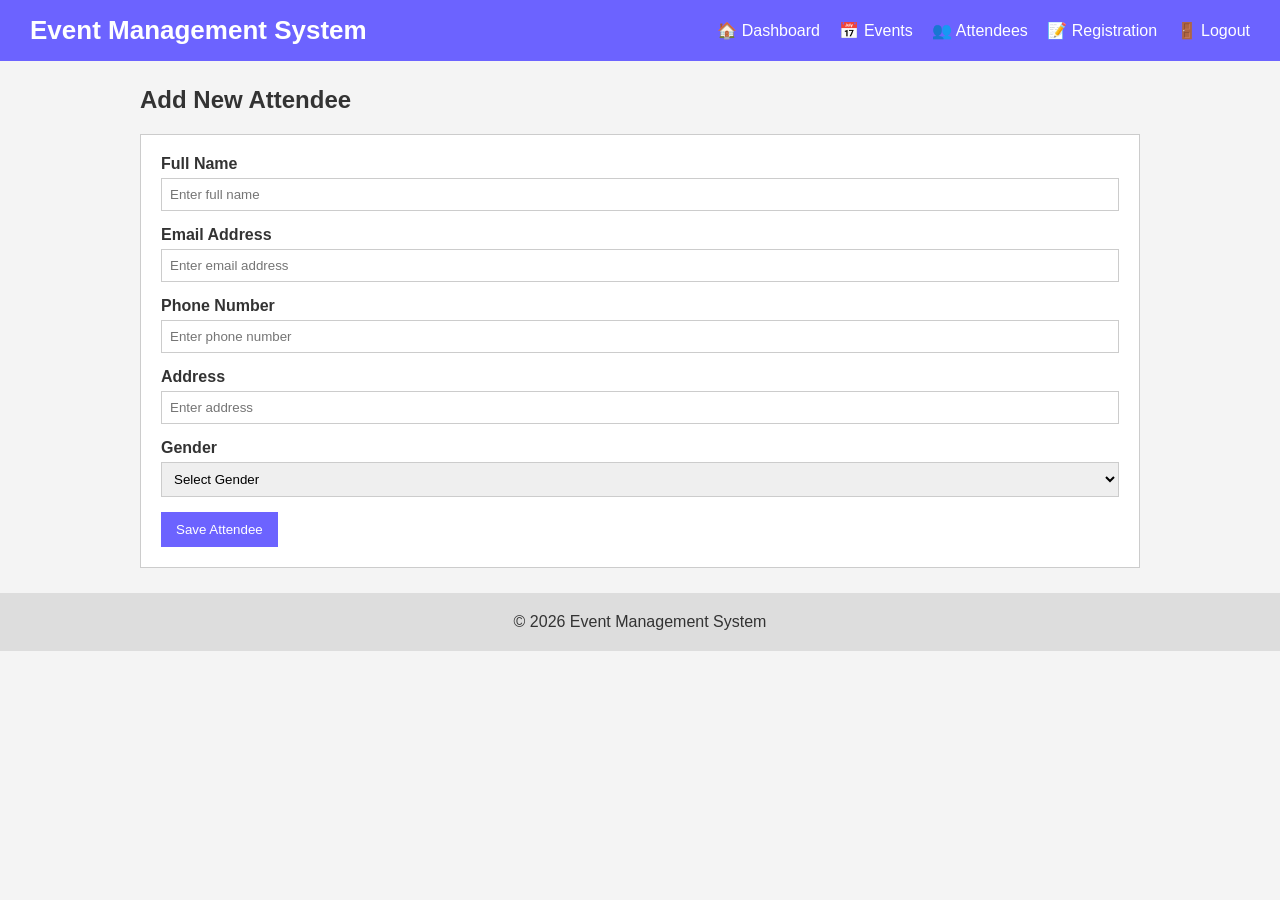
<file: Attendee-form.html>
<!DOCTYPE html>
<html lang="en">
<head>
    <meta charset="UTF-8">
    <meta name="viewport" content="width=device-width, initial-scale=1.0">
    <title>Attendee Registration</title>
    <link rel="stylesheet" href="Event.css">
</head>

<body>

<header>

    <h1>Event Management System</h1>

    <nav>
        <a href="Dashboard.html">🏠 Dashboard</a>
        <a href="EventList.html">📅 Events</a>
        <a href="Attendee.html">👥 Attendees</a>
        <a href="Registration.html">📝 Registration</a>
        <a href="index.html">🚪 Logout</a>
    </nav>

</header>

<div class="container">

    <h2 class="page-title">Add New Attendee</h2>

    <div class="card">

        <form action="#" method="post">

            <div class="form-group">

                <label for="name">Full Name</label>

                <input
                    type="text"
                    id="name"
                    name="name"
                    placeholder="Enter full name"
                    required>

            </div>

            <div class="form-group">

                <label for="email">Email Address</label>

                <input
                    type="email"
                    id="email"
                    name="email"
                    placeholder="Enter email address"
                    required>

            </div>

            <div class="form-group">

                <label for="phone">Phone Number</label>

                <input
                    type="tel"
                    id="phone"
                    name="phone"
                    placeholder="Enter phone number"
                    required>

            </div>

            <div class="form-group">

                <label for="address">Address</label>

                <input
                    type="text"
                    id="address"
                    name="address"
                    placeholder="Enter address">

            </div>

            <div class="form-group">

                <label for="gender">Gender</label>

                <select id="gender" name="gender">

                    <option value="">Select Gender</option>

                    <option>Male</option>

                    <option>Female</option>

                    <option>Other</option>

                </select>

            </div>

            <button type="submit" class="register-btn">

                Save Attendee

            </button>

        </form>

    </div>

</div>

<footer>

    © 2026 Event Management System

</footer>

</body>
</html>
</file>
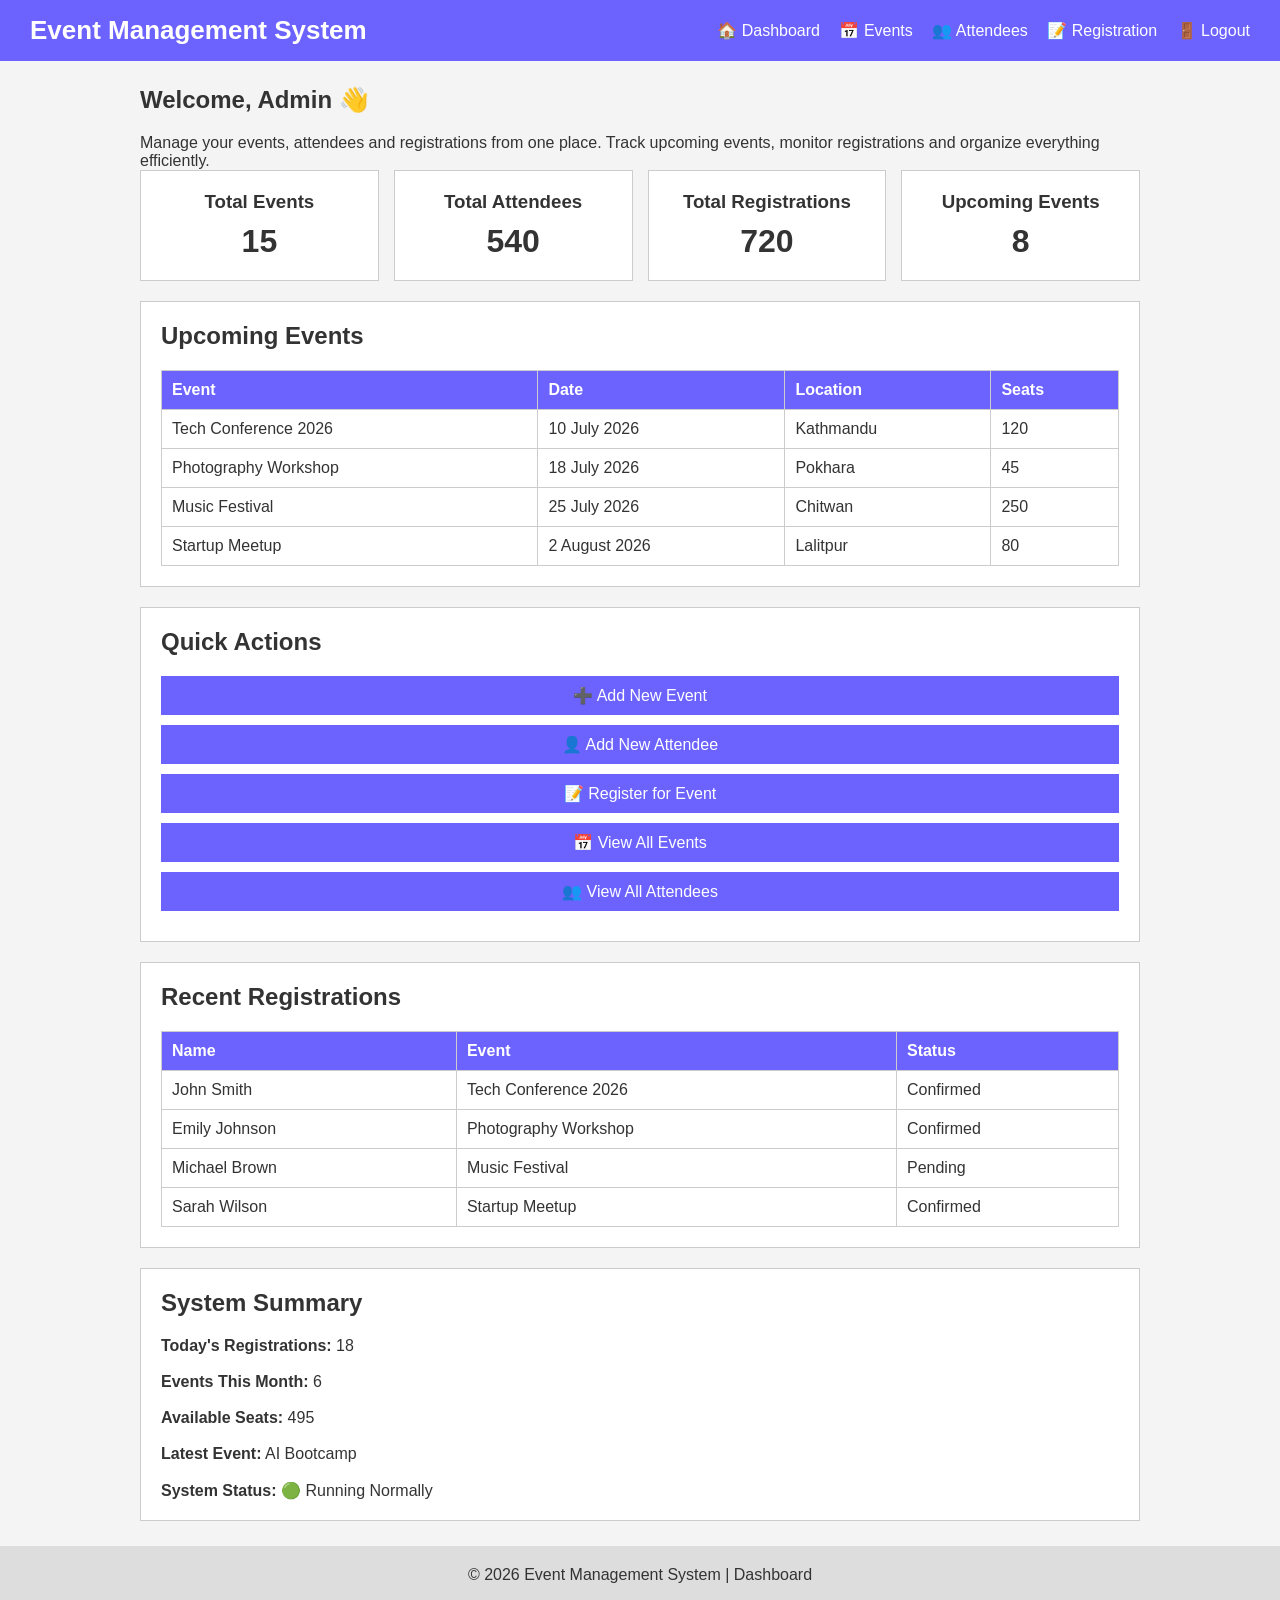
<file: Dashboard.html>
<!DOCTYPE html>
<html lang="en">
<head>
    <meta charset="UTF-8">
    <meta name="viewport" content="width=device-width, initial-scale=1.0">
    <title>Dashboard | Event Management System</title>
    <link rel="stylesheet" href="Event.css">
</head>
<body>

<header>

    <h1>Event Management System</h1>

    <nav>
        <a href="Dashboard.html">🏠 Dashboard</a>
        <a href="EventList.html">📅 Events</a>
        <a href="Attendee.html">👥 Attendees</a>
        <a href="Registration.html">📝 Registration</a>
        <a href="index.html">🚪 Logout</a>
    </nav>

</header>

<div class="container dashboard">

    <div class="welcome-banner">

        <h2>Welcome, Admin 👋</h2>

        <p>
            Manage your events, attendees and registrations from one place.
            Track upcoming events, monitor registrations and organize everything efficiently.
        </p>

    </div>

    <div class="dashboard-cards">

        <div class="stat-card">
            <h3>Total Events</h3>
            <h1>15</h1>
        </div>

        <div class="stat-card">
            <h3>Total Attendees</h3>
            <h1>540</h1>
        </div>

        <div class="stat-card">
            <h3>Total Registrations</h3>
            <h1>720</h1>
        </div>

        <div class="stat-card">
            <h3>Upcoming Events</h3>
            <h1>8</h1>
        </div>

    </div>

    <div class="dashboard-row">

        <div class="dashboard-box">

            <h2>Upcoming Events</h2>

            <table>

                <tr>
                    <th>Event</th>
                    <th>Date</th>
                    <th>Location</th>
                    <th>Seats</th>
                </tr>

                <tr>
                    <td>Tech Conference 2026</td>
                    <td>10 July 2026</td>
                    <td>Kathmandu</td>
                    <td>120</td>
                </tr>

                <tr>
                    <td>Photography Workshop</td>
                    <td>18 July 2026</td>
                    <td>Pokhara</td>
                    <td>45</td>
                </tr>

                <tr>
                    <td>Music Festival</td>
                    <td>25 July 2026</td>
                    <td>Chitwan</td>
                    <td>250</td>
                </tr>

                <tr>
                    <td>Startup Meetup</td>
                    <td>2 August 2026</td>
                    <td>Lalitpur</td>
                    <td>80</td>
                </tr>

            </table>

        </div>

        <div class="dashboard-box">

            <h2>Quick Actions</h2>

            <div class="quick-actions">

                <a href="Event-form.html">➕ Add New Event</a>
                <a href="Attendee-form.html">👤 Add New Attendee</a>
                <a href="Registration.html">📝 Register for Event</a>
                <a href="Event List.html">📅 View All Events</a>
                <a href="Attendee.html">👥 View All Attendees</a>

            </div>

        </div>

    </div>

    <div class="dashboard-row">

        <div class="dashboard-box">

            <h2>Recent Registrations</h2>

            <table>

                <tr>
                    <th>Name</th>
                    <th>Event</th>
                    <th>Status</th>
                </tr>

                <tr>
                    <td>John Smith</td>
                    <td>Tech Conference 2026</td>
                    <td>Confirmed</td>
                </tr>

                <tr>
                    <td>Emily Johnson</td>
                    <td>Photography Workshop</td>
                    <td>Confirmed</td>
                </tr>

                <tr>
                    <td>Michael Brown</td>
                    <td>Music Festival</td>
                    <td>Pending</td>
                </tr>

                <tr>
                    <td>Sarah Wilson</td>
                    <td>Startup Meetup</td>
                    <td>Confirmed</td>
                </tr>

            </table>

        </div>

        <div class="dashboard-box">

            <h2>System Summary</h2>

            <p><strong>Today's Registrations:</strong> 18</p>
            <br>

            <p><strong>Events This Month:</strong> 6</p>
            <br>

            <p><strong>Available Seats:</strong> 495</p>
            <br>

            <p><strong>Latest Event:</strong> AI Bootcamp</p>
            <br>

            <p><strong>System Status:</strong> 🟢 Running Normally</p>

        </div>

    </div>

</div>

<footer>

    © 2026 Event Management System | Dashboard

</footer>

</body>
</html>
</file>
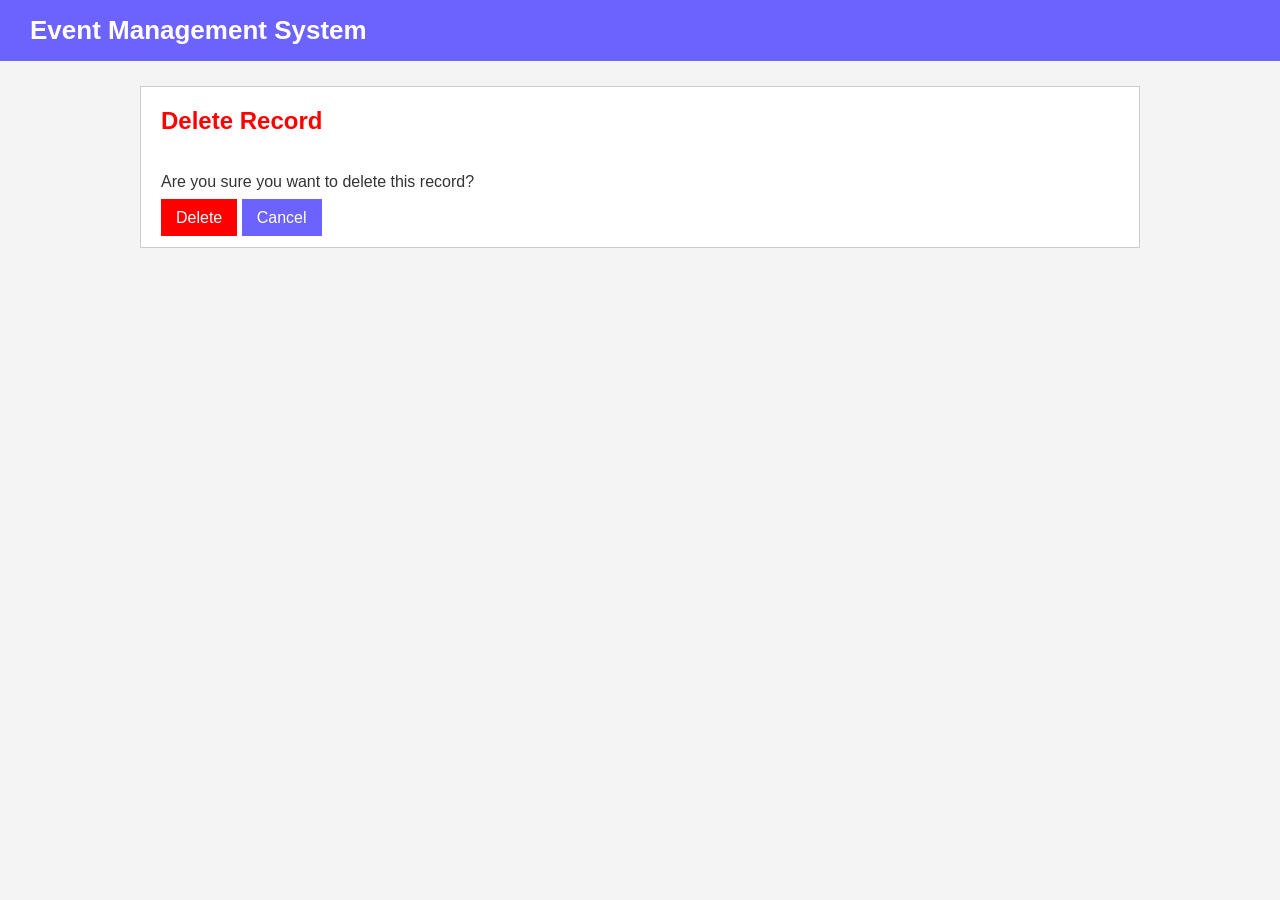
<file: delete.html>
<!DOCTYPE html>
<html lang="en">
<head>
<meta charset="UTF-8">
<title>Delete</title>
<link rel="stylesheet" href="Event.css">
</head>

<body>

<header>

<h1>Event Management System</h1>

</header>

<div class="container">

<div class="card">

<h2 style="color:red;">Delete Record</h2>

<br>

<p>Are you sure you want to delete this record?</p>

<br>

<a href="#" class="delete-btn">Delete</a>

<a href="Event List.html" class="cancel-btn">Cancel</a>

</div>

</div>

</body>
</html>
</file>
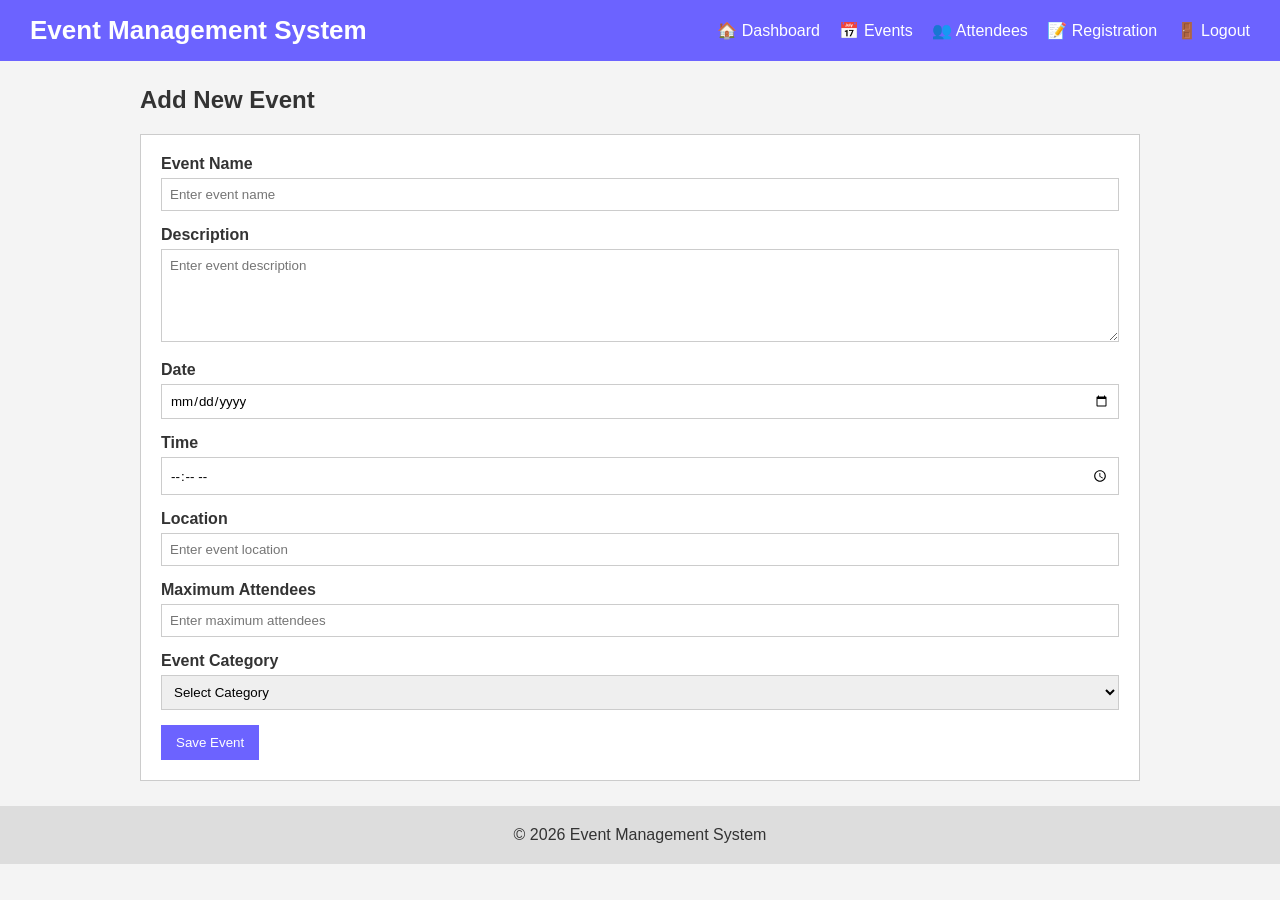
<file: Event-form.html>
<!DOCTYPE html>
<html lang="en">
<head>
    <meta charset="UTF-8">
    <meta name="viewport" content="width=device-width, initial-scale=1.0">
    <title>Add Event</title>
    <link rel="stylesheet" href="Event.css">
</head>

<body>

<header>

    <h1>Event Management System</h1>

    <nav>
        <a href="Dashboard.html">🏠 Dashboard</a>
        <a href="EventList.html">📅 Events</a>
        <a href="Attendee.html">👥 Attendees</a>
        <a href="Registration.html">📝 Registration</a>
        <a href="index.html">🚪 Logout</a>
    </nav>

</header>

<div class="container">

    <h2 class="page-title">Add New Event</h2>

    <div class="card">

        <form action="#" method="post">

            <div class="form-group">
                <label>Event Name</label>
                <input type="text" placeholder="Enter event name" required>
            </div>

            <div class="form-group">
                <label>Description</label>
                <textarea placeholder="Enter event description" rows="5" required></textarea>
            </div>

            <div class="form-group">
                <label>Date</label>
                <input type="date" required>
            </div>

            <div class="form-group">
                <label>Time</label>
                <input type="time" required>
            </div>

            <div class="form-group">
                <label>Location</label>
                <input type="text" placeholder="Enter event location" required>
            </div>

            <div class="form-group">
                <label>Maximum Attendees</label>
                <input type="number" placeholder="Enter maximum attendees" min="1" required>
            </div>

            <div class="form-group">
                <label>Event Category</label>

                <select required>
                    <option value="">Select Category</option>
                    <option>Conference</option>
                    <option>Workshop</option>
                    <option>Seminar</option>
                    <option>Competition</option>
                    <option>Festival</option>
                    <option>Sports</option>
                </select>
            </div>

            <button type="submit" class="register-btn">
                Save Event
            </button>

        </form>

    </div>

</div>

<footer>
    © 2026 Event Management System
</footer>

</body>
</html>
</file>
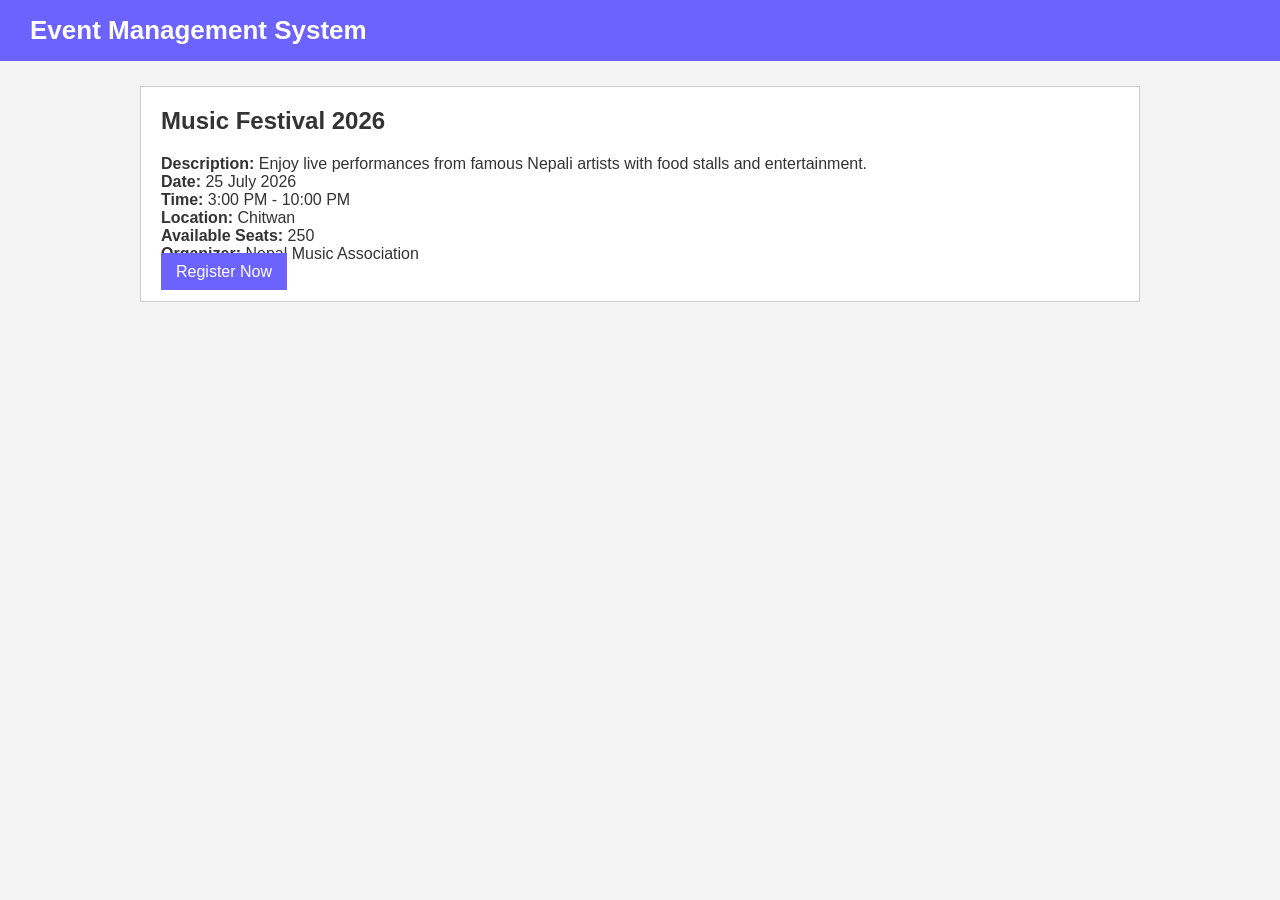
<file: Music.html>
<!DOCTYPE html>
<html lang="en">
<head>
<meta charset="UTF-8">
<title>Music Festival</title>
<link rel="stylesheet" href="Event.css">
</head>

<body>

<header>
<h1>Event Management System</h1>
</header>

<div class="container">

<div class="card">

<h2>Music Festival 2026</h2>

<p><strong>Description:</strong> Enjoy live performances from famous Nepali artists with food stalls and entertainment.</p>

<p><strong>Date:</strong> 25 July 2026</p>

<p><strong>Time:</strong> 3:00 PM - 10:00 PM</p>

<p><strong>Location:</strong> Chitwan</p>

<p><strong>Available Seats:</strong> 250</p>

<p><strong>Organizer:</strong> Nepal Music Association</p>

<a href="Registration.html" class="register-btn">Register Now</a>

</div>

</div>

</body>
</html>
</file>
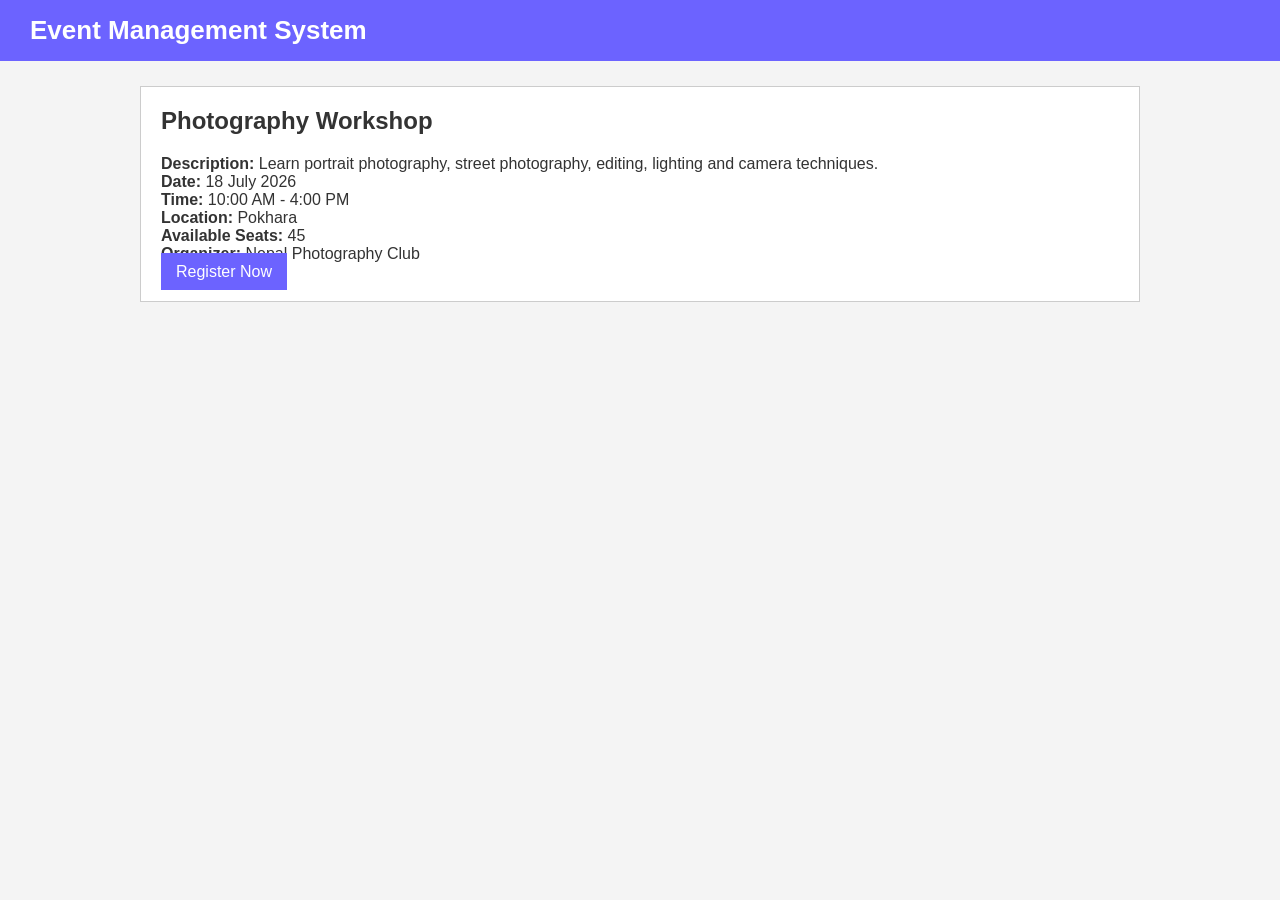
<file: photography.html>
<!DOCTYPE html>
<html lang="en">
<head>
<meta charset="UTF-8">
<title>Photography Workshop</title>
<link rel="stylesheet" href="Event.css">
</head>

<body>

<header>
<h1>Event Management System</h1>
</header>

<div class="container">

<div class="card">

<h2>Photography Workshop</h2>

<p><strong>Description:</strong> Learn portrait photography, street photography, editing, lighting and camera techniques.</p>

<p><strong>Date:</strong> 18 July 2026</p>

<p><strong>Time:</strong> 10:00 AM - 4:00 PM</p>

<p><strong>Location:</strong> Pokhara</p>

<p><strong>Available Seats:</strong> 45</p>

<p><strong>Organizer:</strong> Nepal Photography Club</p>

<a href="Registration.html" class="register-btn">Register Now</a>

</div>

</div>

</body>
</html>
</file>
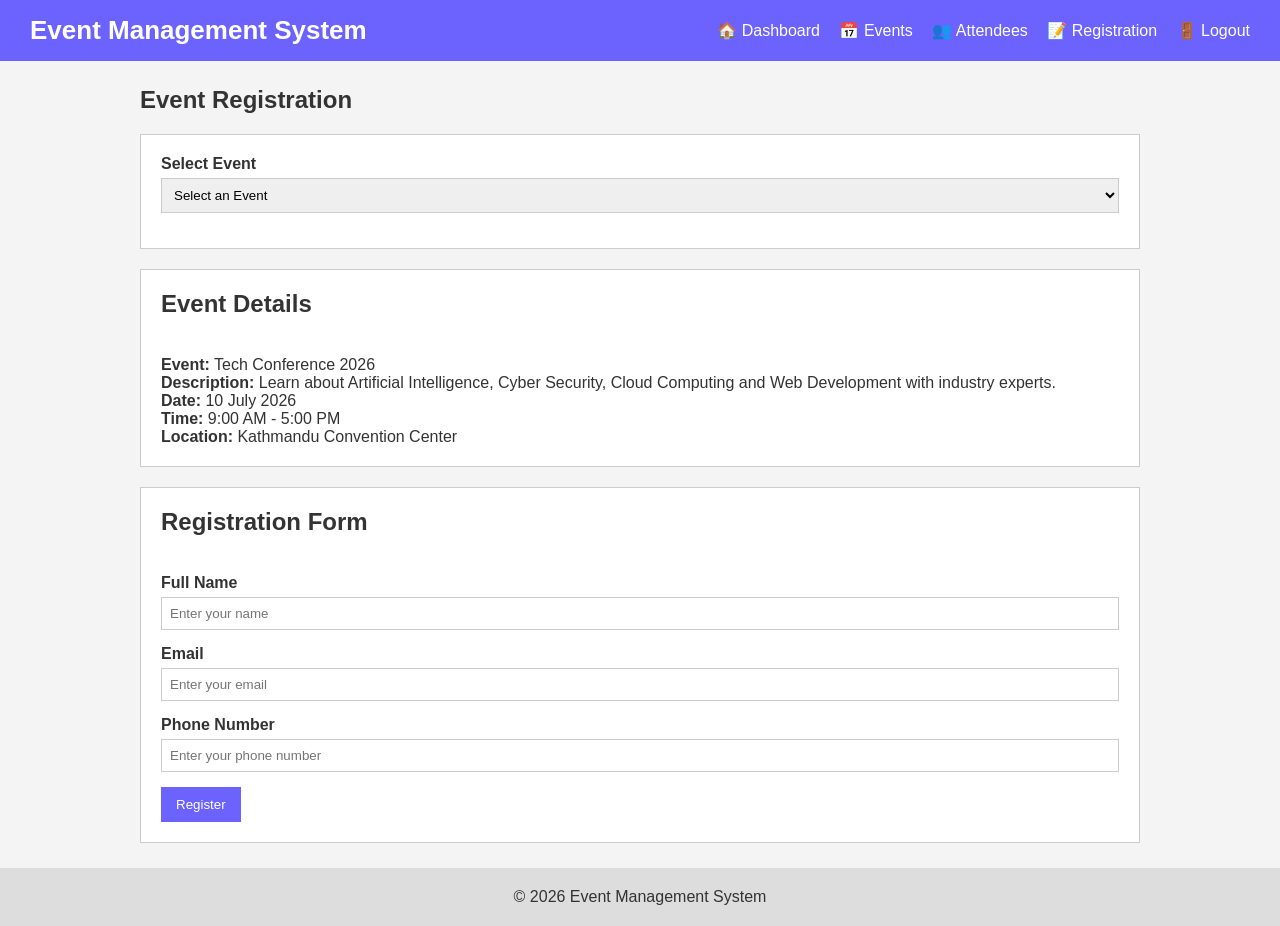
<file: Registration.html>
<!DOCTYPE html>
<html lang="en">
<head>
    <meta charset="UTF-8">
    <meta name="viewport" content="width=device-width, initial-scale=1.0">
    <title>Register for Event</title>
    <link rel="stylesheet" href="Event.css">
</head>
<body>

<header>

    <h1>Event Management System</h1>

    <nav>
        <a href="Dashboard.html">🏠 Dashboard</a>
        <a href="EventList.html">📅 Events</a>
        <a href="Attendee.html">👥 Attendees</a>
        <a href="Registration.html">📝 Registration</a>
        <a href="index.html">🚪 Logout</a>
    </nav>

</header>

<div class="container">

    <h2 class="page-title">Event Registration</h2>

    <div class="card">

        <form>

            <div class="form-group">
                <label>Select Event</label>

                <select required>

                    <option selected disabled>Select an Event</option>

                    <option>Tech Conference 2026</option>

                    <option>Photography Workshop</option>

                    <option>Music Festival</option>

                    <option>Startup Meetup</option>

                    <option>AI Bootcamp</option>

                </select>

            </div>

        </form>

    </div>

    <div class="card">

        <h2>Event Details</h2>

        <br>

        <p><strong>Event:</strong> Tech Conference 2026</p>

        <p><strong>Description:</strong> Learn about Artificial Intelligence, Cyber Security, Cloud Computing and Web Development with industry experts.</p>

        <p><strong>Date:</strong> 10 July 2026</p>

        <p><strong>Time:</strong> 9:00 AM - 5:00 PM</p>

        <p><strong>Location:</strong> Kathmandu Convention Center</p>

    </div>

    <div class="card">

        <h2>Registration Form</h2>

        <br>

        <form>

            <div class="form-group">
                <label>Full Name</label>
                <input type="text" placeholder="Enter your name" required>
            </div>

            <div class="form-group">
                <label>Email</label>
                <input type="email" placeholder="Enter your email" required>
            </div>

            <div class="form-group">
                <label>Phone Number</label>
                <input type="tel" placeholder="Enter your phone number" required>
            </div>

            <button class="register-btn">
                Register
            </button>

        </form>

    </div>

</div>

<footer>

© 2026 Event Management System

</footer>

</body>
</html>
</file>
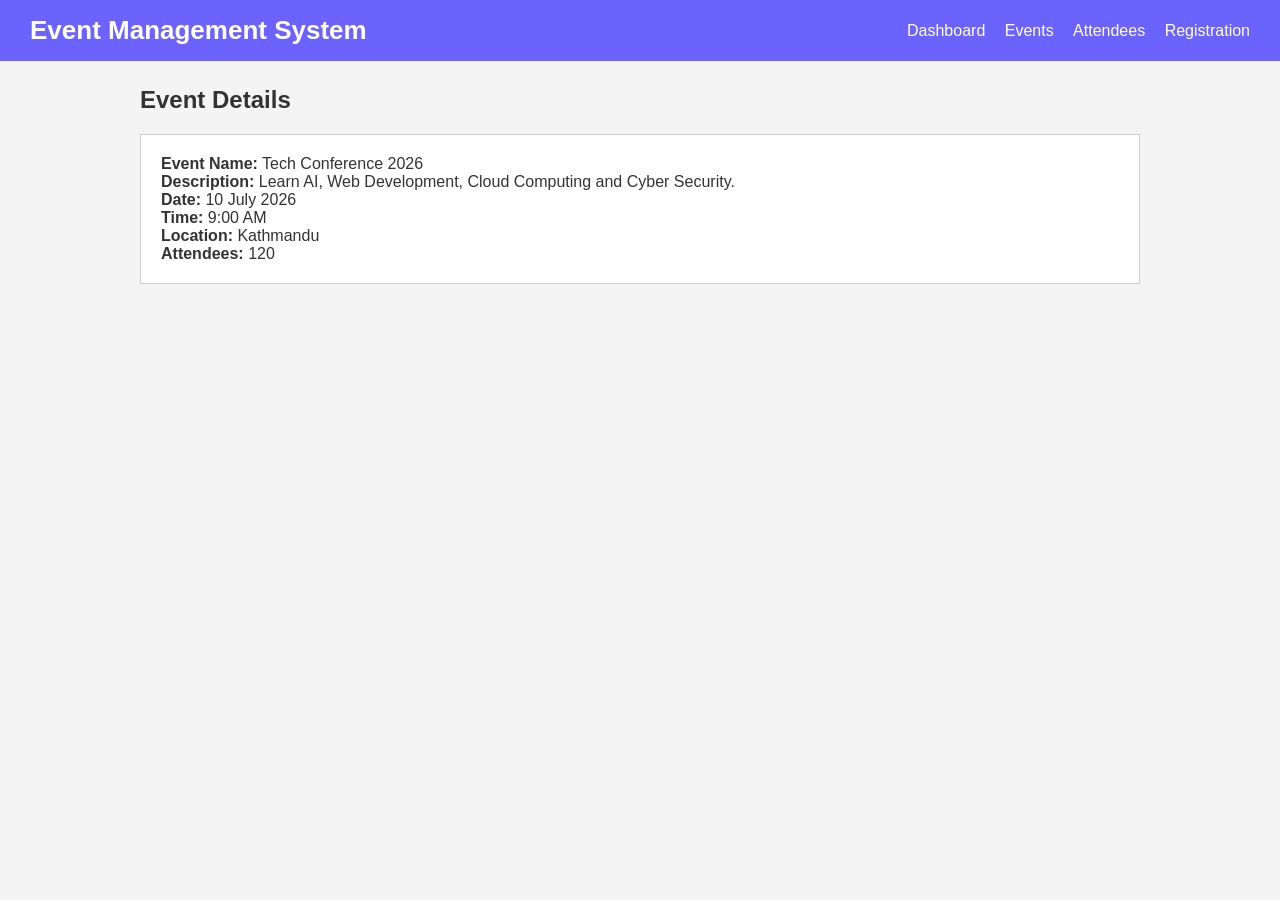
<file: view.html>
<!DOCTYPE html>
<html lang="en">
<head>
<meta charset="UTF-8">
<meta name="viewport" content="width=device-width, initial-scale=1.0">
<title>View Details</title>
<link rel="stylesheet" href="Event.css">
</head>

<body>

<header>

<h1>Event Management System</h1>

<nav>
<a href="Dashboard.html">Dashboard</a>
<a href="events.html">Events</a>
<a href="attendees.html">Attendees</a>
<a href="registration.html">Registration</a>
</nav>

</header>

<div class="container">

<h2 class="page-title">Event Details</h2>

<div class="card">

<p><strong>Event Name:</strong> Tech Conference 2026</p>

<p><strong>Description:</strong> Learn AI, Web Development, Cloud Computing and Cyber Security.</p>

<p><strong>Date:</strong> 10 July 2026</p>

<p><strong>Time:</strong> 9:00 AM</p>

<p><strong>Location:</strong> Kathmandu</p>

<p><strong>Attendees:</strong> 120</p>

</div>

</div>

</body>
</html>
</file>
<file: Event.css>
*{
    margin:0;
    padding:0;
    box-sizing:border-box;
    font-family:Arial, Helvetica, sans-serif;
}

body{
    background:#f4f4f4;
    color:#333;
}

/* Header */

header{
    background:#6C63FF;
    color:white;
    padding:15px 30px;
    display:flex;
    justify-content:space-between;
    align-items:center;
}

header h1{
    font-size:26px;
}

nav a{
    color:white;
    text-decoration:none;
    margin-left:15px;
}

nav a:hover{
    text-decoration:underline;
}

/* Main Container */

.container,
.dashboard{
    width:90%;
    max-width:1000px;
    margin:25px auto;
}

/* Titles */

.page-title,
.dashboard-title,
h2{
    margin-bottom:20px;
    color:#333;
}

/* Top Section */

.top-section{
    display:flex;
    justify-content:space-between;
    align-items:center;
    margin-bottom:20px;
}

.search-box input{
    width:250px;
    padding:8px;
    border:1px solid #ccc;
}

/* Buttons */

.add-btn,
.register-btn,
.cancel-btn{
    background:#6C63FF;
    color:white;
    text-decoration:none;
    padding:10px 15px;
    border:none;
    cursor:pointer;
}

.delete-btn{
    background:red;
    color:white;
    text-decoration:none;
    padding:10px 15px;
}

.add-btn:hover,
.register-btn:hover,
.cancel-btn:hover{
    background:#574fd6;
}

.delete-btn:hover{
    background:darkred;
}

/* Cards */

.card,
.dashboard-box{
    background:white;
    border:1px solid #ccc;
    padding:20px;
    margin-bottom:20px;
}

/* Event Details */

.event-details h2{
    margin-bottom:10px;
}

.event-details p{
    margin-bottom:10px;
}

/* Forms */

.form-group{
    margin-bottom:15px;
}

.form-group label{
    display:block;
    margin-bottom:5px;
    font-weight:bold;
}

.form-group input,
.form-group select,
.form-group textarea{
    width:100%;
    padding:8px;
    border:1px solid #ccc;
}

/* Tables */

table{
    width:100%;
    border-collapse:collapse;
    margin-top:10px;
}

th,
td{
    border:1px solid #ccc;
    padding:10px;
    text-align:left;
}

th{
    background:#6C63FF;
    color:white;
}

/* Action Buttons */

.action-btn{
    color:white;
    text-decoration:none;
    padding:5px 10px;
    margin-right:5px;
}

.view{
    background:blue;
}

.edit{
    background:orange;
}

.delete{
    background:red;
}

/* Dashboard */

.dashboard-cards{
    display:flex;
    justify-content:space-between;
    gap:15px;
    margin-bottom:20px;
}

.stat-card{
    flex:1;
    background:white;
    border:1px solid #ccc;
    padding:20px;
    text-align:center;
}

.stat-card h3{
    margin-bottom:10px;
}

.stat-card p{
    font-size:24px;
    font-weight:bold;
}

/* Dashboard Boxes */

.dashboard-box h3{
    margin-bottom:15px;
}

/* Quick Actions */

.quick-actions a{
    display:block;
    background:#6C63FF;
    color:white;
    text-decoration:none;
    padding:10px;
    margin-bottom:10px;
    text-align:center;
}

/* Footer */

footer{
    text-align:center;
    padding:20px;
    margin-top:20px;
    background:#ddd;
}

/* Responsive */

@media(max-width:768px){

    header{
        flex-direction:column;
        text-align:center;
    }

    nav{
        margin-top:10px;
    }

    .top-section{
        flex-direction:column;
        align-items:stretch;
    }

    .search-box input{
        width:100%;
        margin-bottom:10px;
    }

    .dashboard-cards{
        flex-direction:column;
    }

    table{
        display:block;
        overflow-x:auto;
    }
}
</file>
